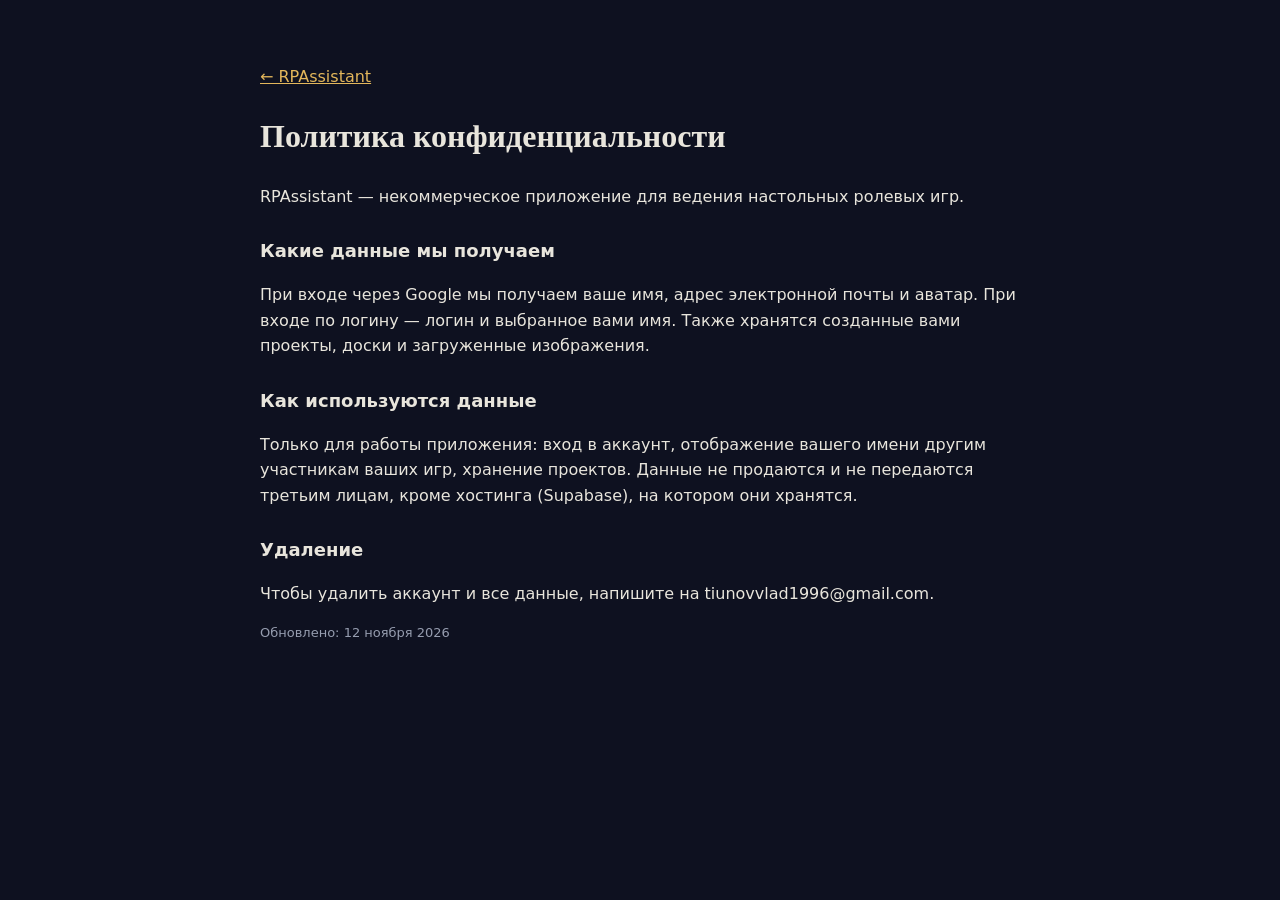
<file: privacy.html>
<!DOCTYPE html><html lang="ru"><head><meta charset="utf-8"><meta name="viewport" content="width=device-width,initial-scale=1"><title>Политика конфиденциальности — RPAssistant</title>
<style>body{font-family:"Segoe UI",system-ui,sans-serif;background:#0e1120;color:#e8e5dc;max-width:760px;margin:0 auto;padding:48px 24px;line-height:1.6}h1{font-family:Georgia,serif}h2{font-size:18px;margin-top:28px}a{color:#e3b75b}</style></head>
<body><p><a href="./">← RPAssistant</a></p><h1>Политика конфиденциальности</h1><p>RPAssistant — некоммерческое приложение для ведения настольных ролевых игр.</p><h2>Какие данные мы получаем</h2><p>При входе через Google мы получаем ваше имя, адрес электронной почты и аватар. При входе по логину — логин и выбранное вами имя. Также хранятся созданные вами проекты, доски и загруженные изображения.</p><h2>Как используются данные</h2><p>Только для работы приложения: вход в аккаунт, отображение вашего имени другим участникам ваших игр, хранение проектов. Данные не продаются и не передаются третьим лицам, кроме хостинга (Supabase), на котором они хранятся.</p><h2>Удаление</h2><p>Чтобы удалить аккаунт и все данные, напишите на tiunovvlad1996@gmail.com.</p><p style="color:#969daf;font-size:13px">Обновлено: 12 ноября 2026</p></body></html>
</file>
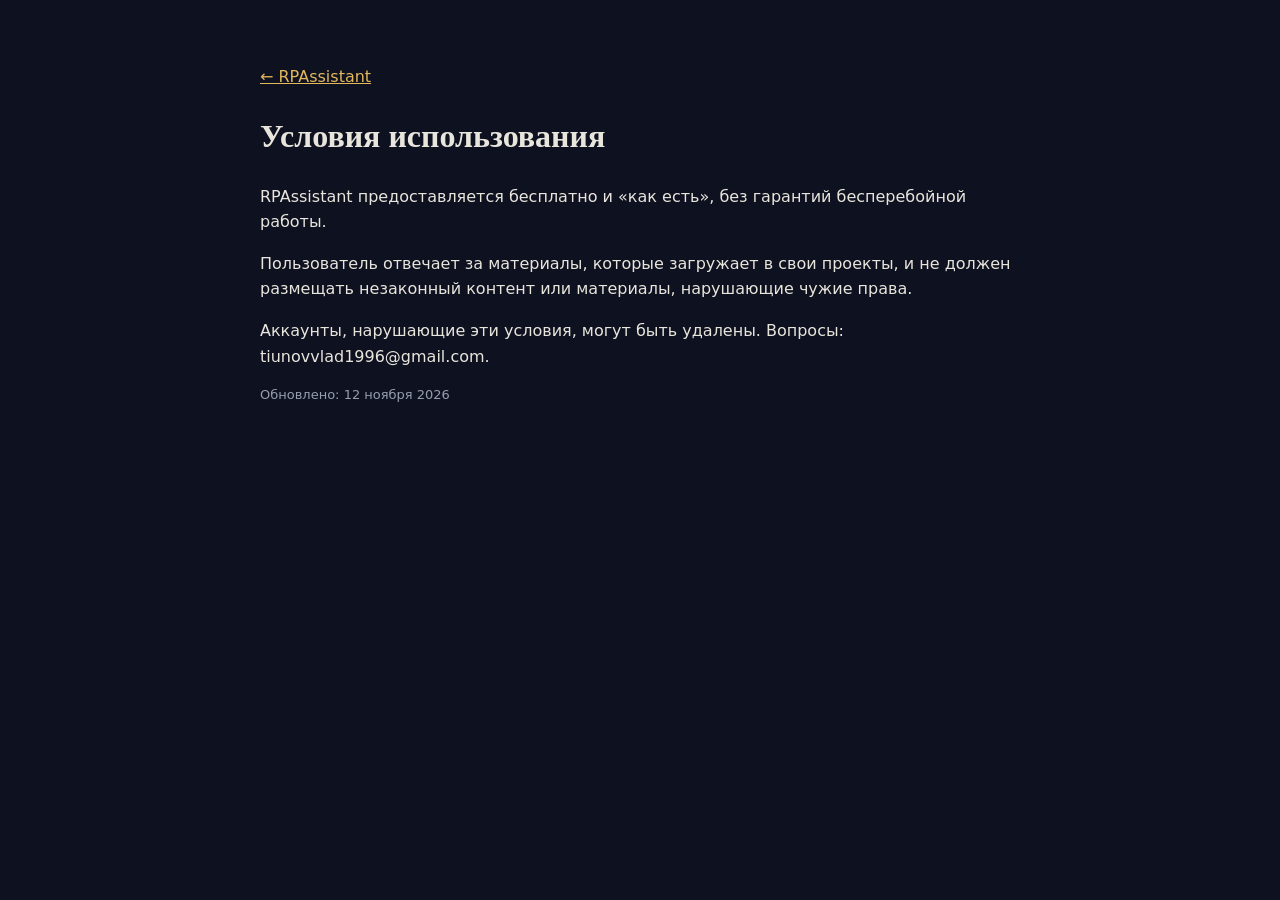
<file: terms.html>
<!DOCTYPE html><html lang="ru"><head><meta charset="utf-8"><meta name="viewport" content="width=device-width,initial-scale=1"><title>Условия использования — RPAssistant</title>
<style>body{font-family:"Segoe UI",system-ui,sans-serif;background:#0e1120;color:#e8e5dc;max-width:760px;margin:0 auto;padding:48px 24px;line-height:1.6}h1{font-family:Georgia,serif}h2{font-size:18px;margin-top:28px}a{color:#e3b75b}</style></head>
<body><p><a href="./">← RPAssistant</a></p><h1>Условия использования</h1><p>RPAssistant предоставляется бесплатно и «как есть», без гарантий бесперебойной работы.</p><p>Пользователь отвечает за материалы, которые загружает в свои проекты, и не должен размещать незаконный контент или материалы, нарушающие чужие права.</p><p>Аккаунты, нарушающие эти условия, могут быть удалены. Вопросы: tiunovvlad1996@gmail.com.</p><p style="color:#969daf;font-size:13px">Обновлено: 12 ноября 2026</p></body></html>
</file>
